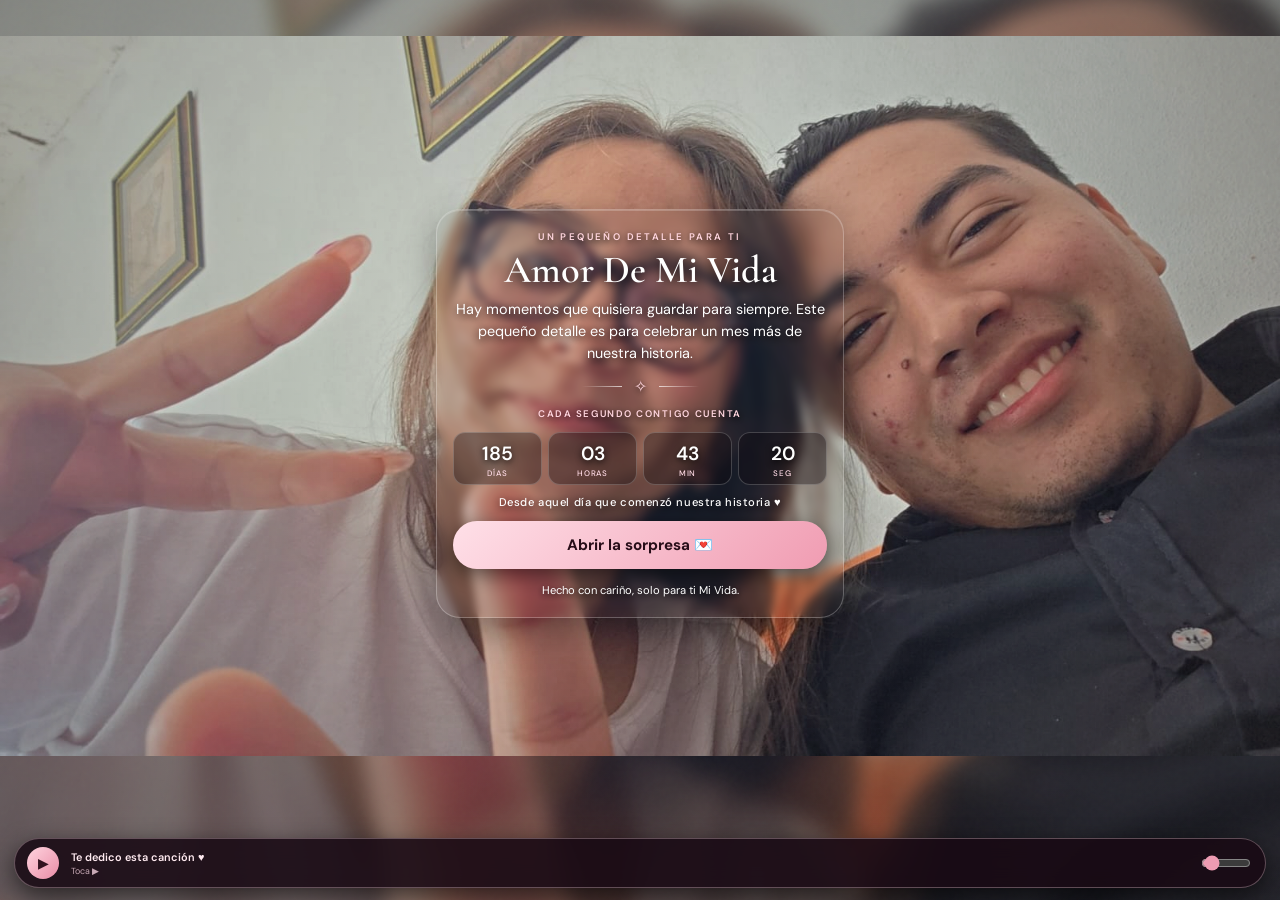
<file: 4mesesfrida/index.html>
<!DOCTYPE html>
<html lang="es">
<head>
  <meta charset="UTF-8">
  <meta name="viewport" content="width=device-width, initial-scale=1.0, maximum-scale=1.0, user-scalable=no">
  <meta name="theme-color" content="#130b12">
  <title>Para Mi Princesa ♥</title>
  <link rel="preconnect" href="https://fonts.googleapis.com">
  <link rel="preconnect" href="https://fonts.gstatic.com" crossorigin>
  <link href="https://fonts.googleapis.com/css2?family=Cormorant+Garamond:wght@400;500;600;700&family=DM+Sans:wght@300;400;500;600&display=swap" rel="stylesheet">
  <style>
    :root {
      --rose: #f3a6b8; 
      --rose-light: #ffd6df; 
      --cream: #ffffff; 
      --muted: #e6d3dc; 
      --panel: rgba(12, 6, 12, 0.08); 
    }
    * { box-sizing: border-box; -webkit-tap-highlight-color: transparent; }
    html { scroll-behavior: smooth; }
    body {
      margin: 0; 
      min-height: 100vh; 
      min-height: 100svh;
      color: var(--cream); 
      background: #130b12;
      font-family: "DM Sans", sans-serif; 
      overflow-x: hidden;
    }
    button { font: inherit; cursor: pointer; }

    /* Fondo de fotos en capas */
    .backdrop, .grain, .ambient { position: fixed; inset: 0; pointer-events: none; z-index: -1; }
    .backdrop { background: #130b12; z-index: -3; overflow: hidden; }
    
    .photo-container {
      position: absolute;
      inset: 0;
      opacity: 0;
      transition: opacity 2s ease;
    }
    .photo-container.active { opacity: 1; }

    /* Capa desenfocada de fondo */
    .photo-bg {
  position: absolute;
  inset: -10%;
  background-size: cover;
  background-position: center;
  filter: blur(10px) brightness(0.85);
  transform: scale(1.1);
}

    /* Capa principal encuadrada para que los rostros salgan más arriba y completos */
    .photo-main {
      position: absolute;
      inset: 0;
      background-size: contain;
      background-repeat: no-repeat;
      /* Ajustado a 20% para que las caras suban y se vean perfectamente */
      background-position: center 20%;
      filter: brightness(1) contrast(1.05);
    }
    
    .backdrop::after {
      content: ""; 
      position: absolute; 
      inset: 0; 
      z-index: 1;
      background: radial-gradient(circle at 50% 35%, rgba(13, 7, 12, 0.02) 0%, rgba(13, 7, 12, 0.35) 95%);
    }
    
    .grain { opacity: .08; background-image: url("data:image/svg+xml,%3Csvg viewBox='0 0 180 180' xmlns='http://www.w3.org/2000/svg'%3E%3Cfilter id='n'%3E%3CfeTurbulence type='fractalNoise' baseFrequency='.9' numOctaves='3' stitchTiles='stitch'/%3E%3C/filter%3E%3Crect width='100%25' height='100%25' filter='url(%23n)' opacity='.28'/%3E%3C/svg%3E"); }
    .ambient span { position: absolute; bottom: -50px; color: rgba(255,182,200,.35); animation: floatUp linear infinite; user-select: none; }
    @keyframes floatUp {
      from { transform: translateY(0) rotate(0deg); opacity: 0; }
      12% { opacity: .5; }
      to { transform: translateY(-115vh) rotate(35deg); opacity: 0; }
    }

    /* Contenedor móvil */
    .page { 
     width: 100%; 
      max-width: 440px; 
      height: 100svh;
      min-height: 0;
      margin: 0 auto; 
      padding: 12px 16px 85px 16px; 
      display: flex;
      flex-direction: column;
      justify-content: center;
      position: relative;
      z-index: 2;
    }
    
    .card {
     width: 100%; 
      max-height: 100%;
      position: relative; 
      padding: 20px 16px;
      border: 1px solid rgba(255, 255, 255, 0.25); 
      border-radius: 24px; 
      text-align: center;
      background: var(--panel); 
      backdrop-filter: blur(5px);
      -webkit-backdrop-filter: blur(5px);
      box-shadow: 0 12px 35px rgba(0,0,0,0.35), inset 0 1px rgba(255,255,255,0.2);
      overflow-y: auto;
      overflow-x: hidden;
      scrollbar-width: none; 
      -ms-overflow-style: none;
      animation: cardIn 0.9s cubic-bezier(.2,.8,.2,1) both;
    }
    
    .card::-webkit-scrollbar {
      display: none;
    }

    @keyframes cardIn { from { opacity: 0; transform: translateY(15px) scale(.98); } to { opacity: 1; transform: none; } }

    .eyebrow { color: var(--rose-light); text-transform: uppercase; letter-spacing: .25em; font-size: .6rem; font-weight: 600; margin: 0 0 8px; text-shadow: 0 2px 6px rgba(0,0,0,0.9); }
    h1, h2, .serif { font-family: "Cormorant Garamond", Georgia, serif; }
    h1 { margin: 0; font-size: 2.4rem; line-height: 1; font-weight: 600; color: #ffffff; text-shadow: 0 3px 12px rgba(0,0,0,0.9); }
    h2 { color: #ffffff; font-weight: 600; font-size: 2.1rem; line-height: 1.1; margin: 0; text-shadow: 0 3px 12px rgba(0,0,0,0.9); }
    .subtitle { color: var(--cream); text-shadow: 0 2px 8px rgba(0,0,0,0.95); font-size: .9rem; line-height: 1.5; margin: 10px auto 12px; font-weight: 400; }

    .ornament { display: flex; align-items: center; justify-content: center; gap: 12px; color: var(--rose-light); margin: 10px 0; text-shadow: 0 2px 6px rgba(0,0,0,0.9); }
    .ornament::before, .ornament::after { content: ""; width: 40px; height: 1px; background: linear-gradient(90deg, transparent, rgba(255,255,255,.7)); }
    .ornament::after { transform: rotate(180deg); }

    .counter { display: grid; grid-template-columns: repeat(4, 1fr); gap: 6px; margin: 12px 0; }
    .unit { padding: 8px 2px 6px; border-radius: 12px; background: rgba(10, 5, 10, 0.35); border: 1px solid rgba(255,255,255,0.2); }
    .unit strong { display: block; font-size: 1.2rem; color: #ffffff; font-weight: 600; font-variant-numeric: tabular-nums; text-shadow: 0 2px 6px rgba(0,0,0,0.9); }
    .unit small { display: block; margin-top: 2px; color: #ffdbe6; text-transform: uppercase; letter-spacing: .1em; font-size: .5rem; font-weight: 500; }
    .since { color: #ffffff; font-size: .7rem; letter-spacing: .05em; margin: -2px 0 12px; text-shadow: 0 2px 8px rgba(0,0,0,0.95); font-weight: 500; }

    .primary {
      border: 0; border-radius: 999px; padding: 14px 24px; color: #270d18; font-weight: 700; font-size: 0.95rem;
      background: linear-gradient(135deg, #ffe0e8, #f09cb2); box-shadow: 0 6px 20px rgba(0,0,0,.5);
      transition: transform .2s, box-shadow .2s; width: 100%;
    }
    .primary:active { transform: scale(0.97); }
    .hint { font-size: .7rem; color: #ffffff; margin: 14px 0 0; text-shadow: 0 2px 6px rgba(0,0,0,0.95); }

    #letter-screen { display: none; text-align: left; }
    #letter-screen .eyebrow, #letter-screen h2, #letter-screen .ornament { text-align: center; }
    .letter { color: #ffffff; text-shadow: 0 2px 8px rgba(0,0,0,0.95); font-family: "Cormorant Garamond", Georgia, serif; font-size: 1.25rem; font-weight: 500; line-height: 1.7; min-height: 180px; white-space: pre-wrap; }
    .caret { display: inline-block; width: 2px; height: 1em; margin-left: 2px; vertical-align: middle; background: var(--rose-light); animation: blink .8s steps(2) infinite; }
    @keyframes blink { 50% { opacity: 0; } }

    .signature { margin-top: 20px; text-align: right; color: #ffffff; font: italic 1.4rem "Cormorant Garamond", Georgia, serif; opacity: 0; transform: translateY(6px); transition: .8s ease; text-shadow: 0 2px 8px rgba(0,0,0,0.95); }
    .signature.visible { opacity: 1; transform: none; }

    .final-surprise { display: none; text-align: center; margin-top: 24px; padding-top: 18px; border-top: 1px solid rgba(255,255,255,0.25); }
    .final-surprise p { color: var(--cream); line-height: 1.6; font-size: 0.95rem; text-shadow: 0 2px 8px rgba(0,0,0,0.95); }
    .big-heart { font-size: 2.2rem; display: inline-block; animation: heartbeat 1.5s infinite; }
    @keyframes heartbeat { 0%,100% { transform: scale(1); } 12% { transform: scale(1.15); } 24% { transform: scale(1); } 36% { transform: scale(1.1); } }

    .back-button { display: none; width: 100%; margin-top: 16px; border: 0; background: transparent; color: #ffd6df; text-decoration: underline; text-underline-offset: 4px; font-size: .8rem; cursor: pointer; text-align: center; text-shadow: 0 2px 6px rgba(0,0,0,0.9); }

    /* Reproductor flotante adaptado */
    .music-player {
      position: fixed; z-index: 10; left: 14px; right: 14px; bottom: 12px; display: flex; align-items: center; justify-content: space-between; gap: 8px;
      padding: 8px 12px; border-radius: 999px; color: #ffeaf0; background: rgba(25, 10, 20, 0.88);
      border: 1px solid rgba(255,220,230,.3); box-shadow: 0 8px 25px rgba(0,0,0,0.6); backdrop-filter: blur(10px);
    }
    .music-toggle { width: 32px; height: 32px; flex-shrink: 0; border: 0; border-radius: 50%; color: #32121f; background: linear-gradient(135deg, #ffd4df, #e98ca6); font-size: 0.9rem; }
    .music-meta { flex-grow: 1; min-width: 0; padding: 0 4px; }
    .music-title { display: block; font-size: .68rem; font-weight: 600; white-space: nowrap; overflow: hidden; text-overflow: ellipsis; }
    .music-status { display: block; color: #c9aab6; font-size: .55rem; margin-top: 1px; }
    .music-volume { width: 50px; accent-color: #ee9bb2; cursor: pointer; }
  </style>
</head>
<body>

  <!-- FONDO CON FOTOS EN DOS CAPAS -->
  <div class="backdrop" id="backdrop" aria-hidden="true"></div>
  <div class="grain" aria-hidden="true"></div>
  <div class="ambient" id="ambient" aria-hidden="true"></div>

  <main class="page">
    <section class="card" id="main-card">
      <!-- BIENVENIDA -->
      <div id="welcome-screen">
        <p class="eyebrow">Un pequeño detalle para ti</p>
        <h1>Amor De Mi Vida</h1>
        <p class="subtitle">Hay momentos que quisiera guardar para siempre. Este pequeño detalle es para celebrar un mes más de nuestra historia.</p>
        <div class="ornament">✧</div>
        <p class="eyebrow" style="letter-spacing:.16em;margin-bottom:10px">Cada segundo contigo cuenta</p>
        
        <div class="counter">
          <div class="unit"><strong id="days">0</strong><small>Días</small></div>
          <div class="unit"><strong id="hours">00</strong><small>Horas</small></div>
          <div class="unit"><strong id="minutes">00</strong><small>Min</small></div>
          <div class="unit"><strong id="seconds">00</strong><small>Seg</small></div>
        </div>

        <p class="since">Desde aquel día que comenzó nuestra historia ♥</p>
        <button class="primary" id="open-letter">Abrir la sorpresa 💌</button>
        <p class="hint">Hecho con cariño, solo para ti Mi Vida.</p>
      </div>

      <!-- CARTA -->
      <div id="letter-screen">
        <p class="eyebrow">Para la persona que hace mis días más bonitos</p>
        <h2>Cinco meses a tu lado</h2>
        <div class="ornament">♡</div>
        <div class="letter" id="text-container"></div>
        <span class="caret" id="caret"></span>
        <div class="signature" id="signature">Con todo mi amor, Erik. ♥</div>

        <div class="final-surprise" id="final-surprise">
          <span class="big-heart">♥</span>
          <p class="serif">Y si pudiera volver al principio, sin duda volvería a elegirte.<br><span class="serif" style="font-size:1.35rem;color:#ffd6df">Una y mil veces, Mi Amor.</span></p>
          <button class="primary" id="again" style="margin-top: 12px;">Volver a leer ↺</button>
        </div>
        <button class="back-button" id="back">Volver al inicio</button>
      </div>
    </section>
  </main>

  <!-- REPRODUCTOR MÓVIL -->
  <audio id="background-music" src="musica.mp3" preload="auto" autoplay loop></audio>
  <aside class="music-player">
    <button class="music-toggle" id="music-toggle">▶</button>
    <div class="music-meta">
      <span class="music-title">Te dedico esta canción ♥</span>
      <span class="music-status" id="music-status">Reproduciendo</span>
    </div>
    <input class="music-volume" id="music-volume" type="range" min="0" max="1" step="0.01" value="0.08">
  </aside>

  <script>
    const startDate = new Date(2026, 5, 3, 0, 0, 0);
    const letterText = `Mi amor, hoy cumplimos 5 meses desde que decidimos emprender este camino juntos. Aunque hoy la distancia no nos permita abrazarnos ni celebrar como lo merecemos, quiero que sepas que te tengo presente en cada segundo de mis días y en cada latido de mi corazón.

Desde aquel 3 de junio en que me diste el sí y me convertiste en el hombre más feliz del mundo, cada instante a tu lado se ha vuelto mi lugar favorito en la tierra. Extraño tus abrazos, tu risa y verte sonreír hoy más que nunca, pero me consuela y me da paz saber que, aunque estemos lejos, mi amor te acompaña y el tuyo vive en mí. Confío con los ojos cerrados en que esto es apenas el primer capítulo de una historia larguísima y hermosa que nos falta por escribir.

Gracias por ser exactamente como eres, mi princesa, por la luz tan bonita que le regalas a mis días y por estos 5 meses repletos de magia y amor. Eres lo más bonito que me ha pasado. Te amo con todo mi corazón, jamás lo olvides. ❤️`;

    const $ = id => document.getElementById(id);
    const pad = n => String(n).padStart(2, "0");

    // Carga de imágenes en contenedor con doble capa
    const backdrop = $("backdrop");
    for (let i = 1; i <= 10; i++) {
      const container = document.createElement("div");
      container.className = `photo-container ${i === 1 ? "active" : ""}`;
      
      const bg = document.createElement("div");
      bg.className = "photo-bg";
      bg.style.backgroundImage = `url('img/${i}.jpeg')`;
      
      const main = document.createElement("div");
      main.className = "photo-main";
      main.style.backgroundImage = `url('img/${i}.jpeg')`;
      
      container.appendChild(bg);
      container.appendChild(main);
      backdrop.appendChild(container);
    }

    const photos = document.querySelectorAll(".photo-container");
    let photoIdx = 0;
    setInterval(() => {
      photos[photoIdx].classList.remove("active");
      photoIdx = (photoIdx + 1) % photos.length;
      photos[photoIdx].classList.add("active");
    }, 6500);

    // Contador
    setInterval(() => {
      const diff = Date.now() - startDate.getTime();
      if (diff < 0) return;
      $("days").textContent = Math.floor(diff / 86400000);
      $("hours").textContent = pad(Math.floor(diff / 3600000) % 24);
      $("minutes").textContent = pad(Math.floor(diff / 60000) % 60);
      $("seconds").textContent = pad(Math.floor(diff / 1000) % 60);
    }, 1000);

    // Corazones
    const ambient = $("ambient");
    for (let i = 0; i < 10; i++) {
      const h = document.createElement("span");
      h.textContent = i % 3 === 0 ? "♥" : "♡";
      h.style.cssText = `left:${Math.random() * 100}%;font-size:${10 + Math.random() * 14}px;animation-duration:${10 + Math.random() * 12}s;animation-delay:${-Math.random() * 20}s`;
      ambient.appendChild(h);
    }

    // Efecto de máquina de escribir más lento (55ms) + AUTO SCROLL DENTRO DE LA TARJETA
    let typingTimer, charIdx = 0;
    const chars = Array.from(letterText);
    const card = $("main-card");
    
    function typeWriter() {
      if (charIdx < chars.length) {
        $("text-container").textContent += chars[charIdx++];
        
        // Auto-scroll interno dentro de la tarjeta
        card.scrollTop = card.scrollHeight;

        typingTimer = setTimeout(typeWriter, 55);
      } else {
        $("caret").style.display = "none";
        $("signature").classList.add("visible");
        $("final-surprise").style.display = "block";
        $("back").style.display = "block";

        setTimeout(() => {
          card.scrollTop = card.scrollHeight;
        }, 100);
      }
    }

    function resetLetter() {
      clearTimeout(typingTimer);
      charIdx = 0;
      $("text-container").textContent = "";
      $("caret").style.display = "inline-block";
      $("signature").classList.remove("visible");
      $("final-surprise").style.display = "none";
      $("back").style.display = "none";
      card.scrollTop = 0;
    }

    $("open-letter").onclick = () => {
      $("welcome-screen").style.display = "none";
      $("letter-screen").style.display = "block";
      resetLetter();
      typeWriter();
      music.play().catch(() => {});
    };

    $("again").onclick = () => {
      resetLetter();
      typeWriter();
    };

    $("back").onclick = () => {
      clearTimeout(typingTimer);
      $("letter-screen").style.display = "none";
      $("welcome-screen").style.display = "block";
      card.scrollTop = 0;
    };

    // Reproductor de música
    const music = $("background-music");
    const toggle = $("music-toggle");
    const status = $("music-status");
    music.volume = 0.08;

    function updatePlayer() {
      toggle.textContent = music.paused ? "▶" : "Ⅱ";
      status.textContent = music.paused ? "En pausa" : "Reproduciendo";
    }

    toggle.onclick = () => {
      music.paused ? music.play() : music.pause();
      updatePlayer();
    };

    $("music-volume").oninput = e => music.volume = e.target.value;
    music.onplay = music.onpause = updatePlayer;

    window.onload = () => music.play().catch(() => status.textContent = "Toca ▶");
    document.addEventListener("pointerdown", () => { if(music.paused) music.play().catch(()=>{}); }, {once: true});
  </script>
</body>
</html>
</file>
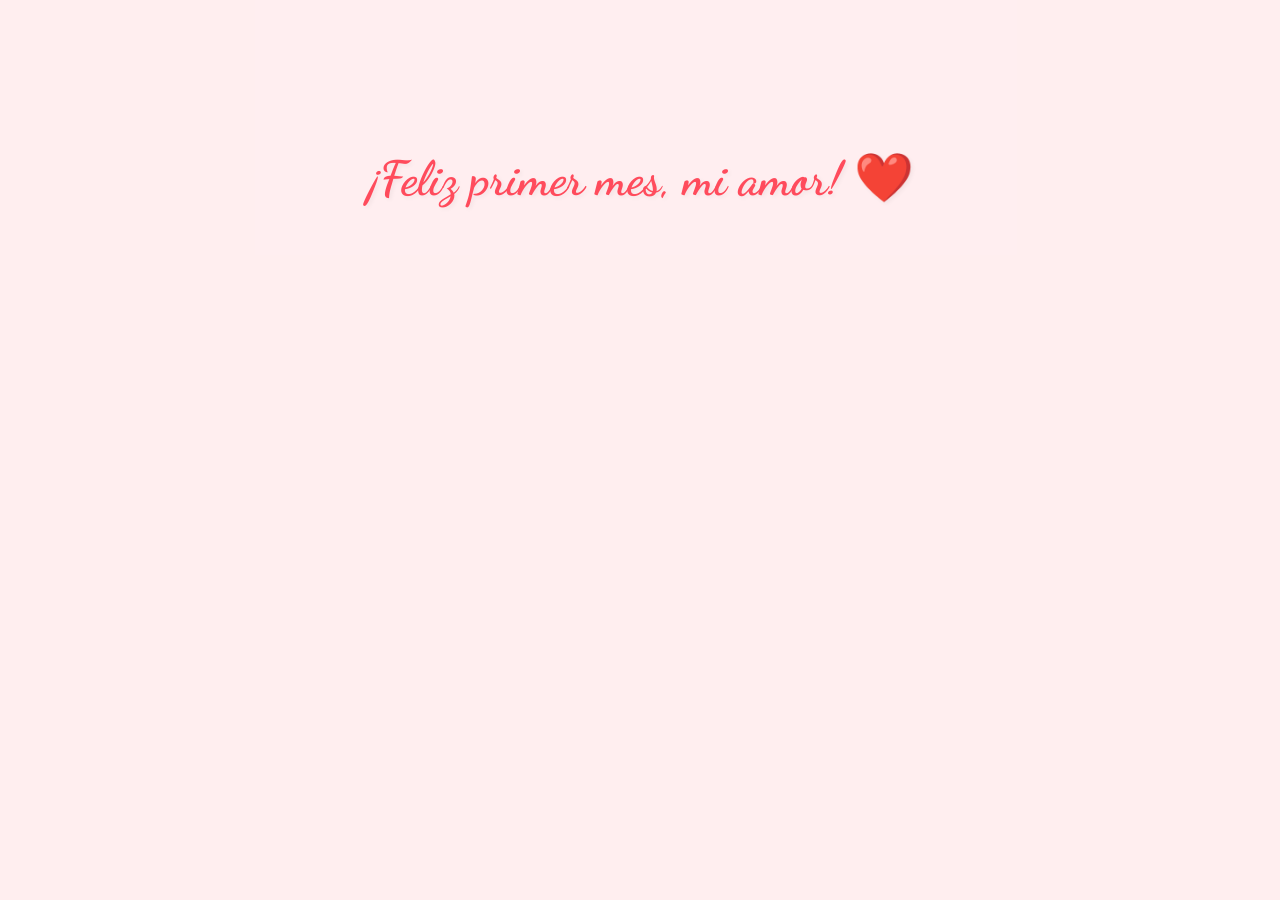
<file: El 1er mes/index.html>
<!DOCTYPE html>
<html lang="es">
<head>
    <meta charset="UTF-8">
    <meta name="viewport" content="width=device-width, initial-scale=1.0">
    <title>¡Feliz 1er Mes! ❤️</title>
    <link href="https://fonts.googleapis.com/css2?family=Dancing+Script:wght@700&family=Quicksand:wght@500;700&display=swap" rel="stylesheet">
    <link rel="stylesheet" href="style.css">
</head>
<body>

    <div id="anniversary-overlay" style="display: none;">
        
        <div id="anniversary-message-box">
            <h1 class="dancing-title">¡Feliz primer mes, mi amor! ❤️</h1>
            <button id="btn-open-letter" style="display: none;" onclick="openAnniversaryLetter()">Dale clic aquí ✨</button>
        </div>

        <div id="romantic-scroll" class="scroll-hidden">
            <button class="btn-close-scroll" onclick="closeAnniversaryLetter()">✕</button>
            
            <div class="scroll-safe-zone">
                <div class="scroll-body">
                    <h2 class="scroll-title">Nuestra Historia...</h2>
                    <p class="scroll-text">
                        Mi amor, hoy cumplimos nuestro primer mes juntos y quería prepararte algo tan especial como tú. 
                        Gracias por cada risa, por cada abrazo y por hacer de este tiempo el más bonito de todos. 
                        Eres mi persona favorita y este es apenas el inicio de nuestro viaje juntos. 
                        <br><br>
                        Te amo con todo mi corazón. ❤️
                    </p>
                </div>
            </div>

        </div>
    </div>

    <audio id="anniversary-music" src="https://www.soundhelix.com/examples/mp3/SoundHelix-Song-1.mp3" loop></audio>

    <script src="script.js"></script>
</body>
</html>
</file>
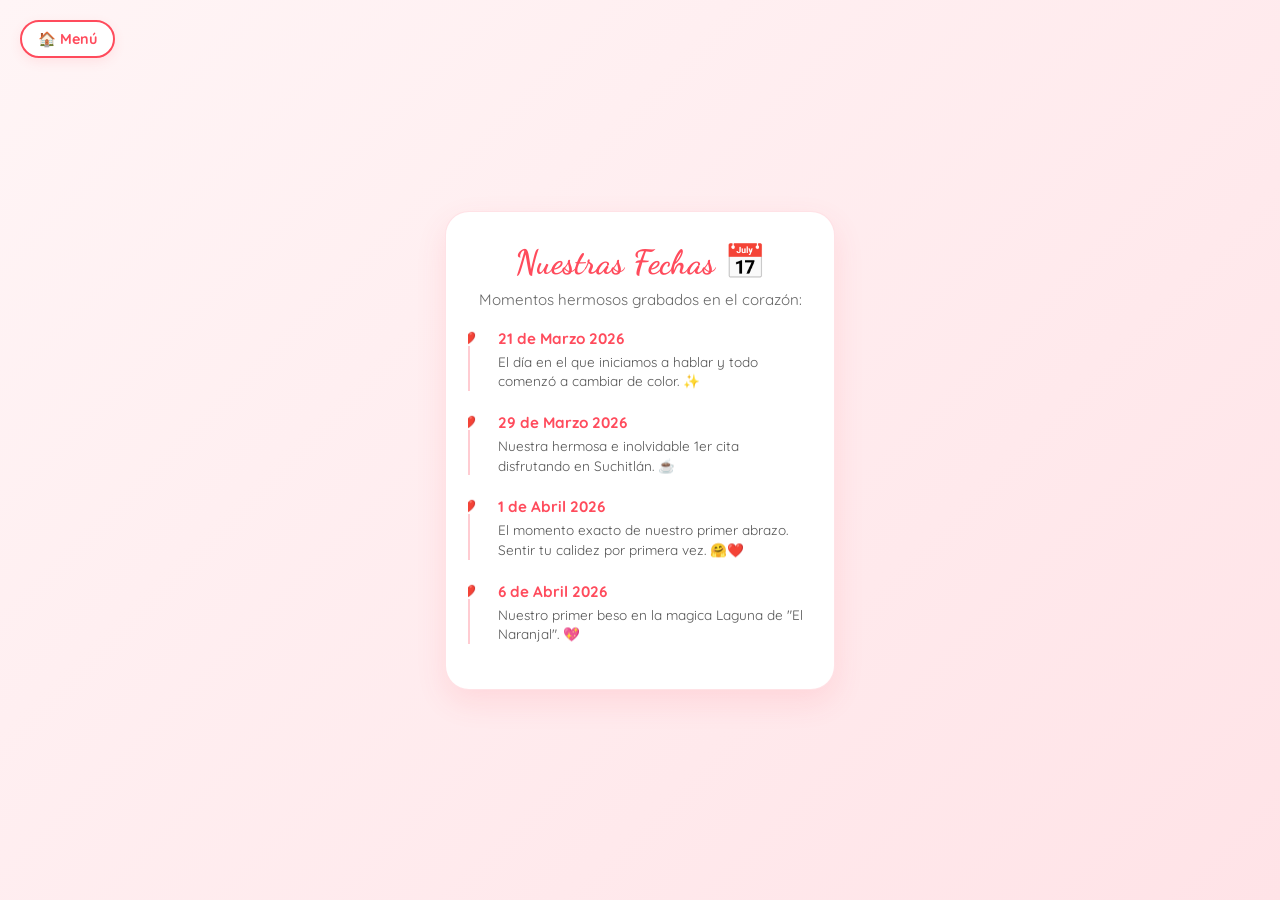
<file: Fechas importantes/index.html>
<!DOCTYPE html>
<html lang="es">
<head>
    <meta charset="UTF-8">
    <meta name="viewport" content="width=device-width, initial-scale=1.0">
    <title>Nuestras Fechas 📅</title>
    <link rel="stylesheet" href="style.css">
    <link href="https://fonts.googleapis.com/css2?family=Dancing+Script:wght@700&family=Quicksand:wght@400;600&display=swap" rel="stylesheet">
</head>
<body>

    <!-- BOTÓN PARA REGRESAR AL MENÚ PRINCIPAL -->
    <a href="../index.html" id="btn-back-menu">🏠 Menú</a>

    <div id="card">
        <h1>Nuestras Fechas 📅</h1>
        <p>Momentos hermosos grabados en el corazón:</p>
        
        <div class="timeline">
            <!-- 21 DE MARZO -->
            <div class="timeline-item">
                <span class="timeline-date">21 de Marzo 2026</span>
                <p class="timeline-desc">El día en el que iniciamos a hablar y todo comenzó a cambiar de color. ✨</p>
            </div>
            
            <!-- 29 DE MARZO -->
            <div class="timeline-item">
                <span class="timeline-date">29 de Marzo 2026</span>
                <p class="timeline-desc">Nuestra hermosa e inolvidable 1er cita disfrutando en Suchitlán. ☕</p>
            </div>
            
            <!-- 1 DE ABRIL -->
            <div class="timeline-item">
                <span class="timeline-date">1 de Abril 2026</span>
                <p class="timeline-desc">El momento exacto de nuestro primer abrazo. Sentir tu calidez por primera vez. 🤗❤️</p>
            </div>

            <!-- 6 DE ABRIL -->
            <div class="timeline-item">
                <span class="timeline-date">6 de Abril 2026</span>
                <p class="timeline-desc">Nuestro primer beso en la magica Laguna de "El Naranjal". 💖</p>
            </div>
            
            <!-- 3 DE JUNIO -->
            <div class="timeline-item">
                <span class="timeline-date">3 de Junio 2026</span>
                <p class="timeline-desc">El gran día en que empezamos a ser novios oficialmente. ¡El inicio del viaje más feliz a tu lado! 😍</p>
            </div>
        </div>
    </div>

    <!-- ESTILO PARA EL BOTÓN DE REGRESO -->
    <style>
        #btn-back-menu {
            position: fixed;
            top: 20px;
            left: 20px;
            z-index: 1000;
            background: white;
            color: var(--primary, #ff4b5c);
            border: 2px solid var(--primary, #ff4b5c);
            padding: 8px 16px;
            border-radius: 20px;
            font-weight: bold;
            font-size: 0.9rem;
            text-decoration: none;
            box-shadow: 0 4px 12px rgba(255, 75, 92, 0.1);
            transition: transform 0.2s;
            -webkit-tap-highlight-color: transparent;
        }
        #btn-back-menu:active { transform: scale(0.95); }
    </style>

</body>
</html>
</file>
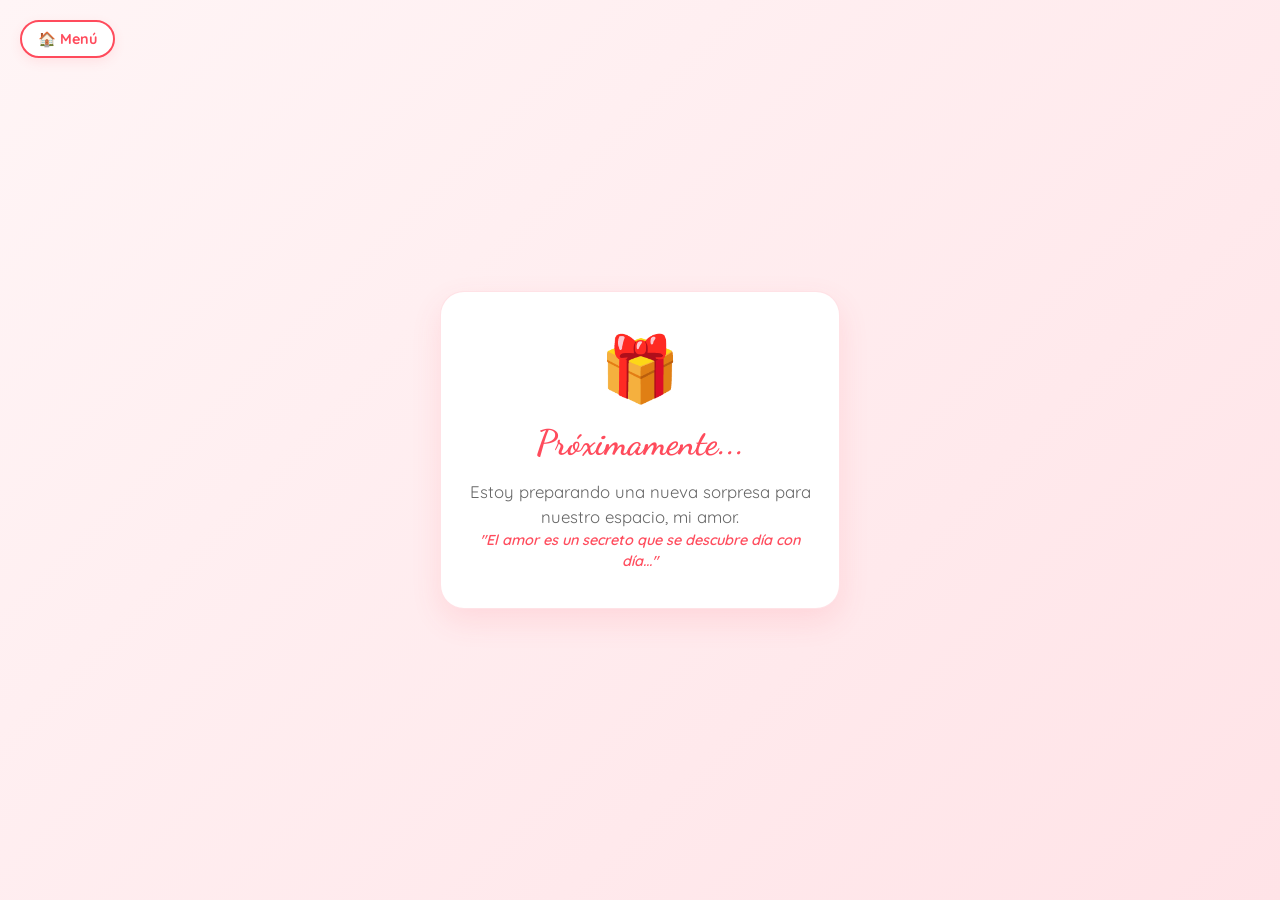
<file: Proximamente/index.html>
<!DOCTYPE html>
<html lang="es">
<head>
    <meta charset="UTF-8">
    <meta name="viewport" content="width=device-width, initial-scale=1.0">
    <title>Próximamente 🔒</title>
    <link rel="stylesheet" href="../style.css">
    <link href="https://fonts.googleapis.com/css2?family=Dancing+Script:wght@700&family=Quicksand:wght@400;600&display=swap" rel="stylesheet">
    <style>
        @keyframes pulse {
            0% { transform: scale(1); }
            50% { transform: scale(1.1); }
            100% { transform: scale(1); }
        }
    </style>
</head>
<body>

    <a href="../index.html" id="btn-back-menu">🏠 Menú</a>

    <div id="card">
        <div style="font-size: 4rem; margin-bottom: 15px; animation: pulse 2s infinite;">🎁</div>
        <h1>Próximamente...</h1>
        <p style="font-size: 1.05rem; color: #666; margin-top: 10px;">
            Estoy preparando una nueva sorpresa para nuestro espacio, mi amor. 
        </p>
        <p style="font-size: 0.9rem; font-weight: 600; color: var(--primary); font-style: italic;">
            "El amor es un secreto que se descubre día con día..."
        </p>
    </div>

</body>
</html>
</file>
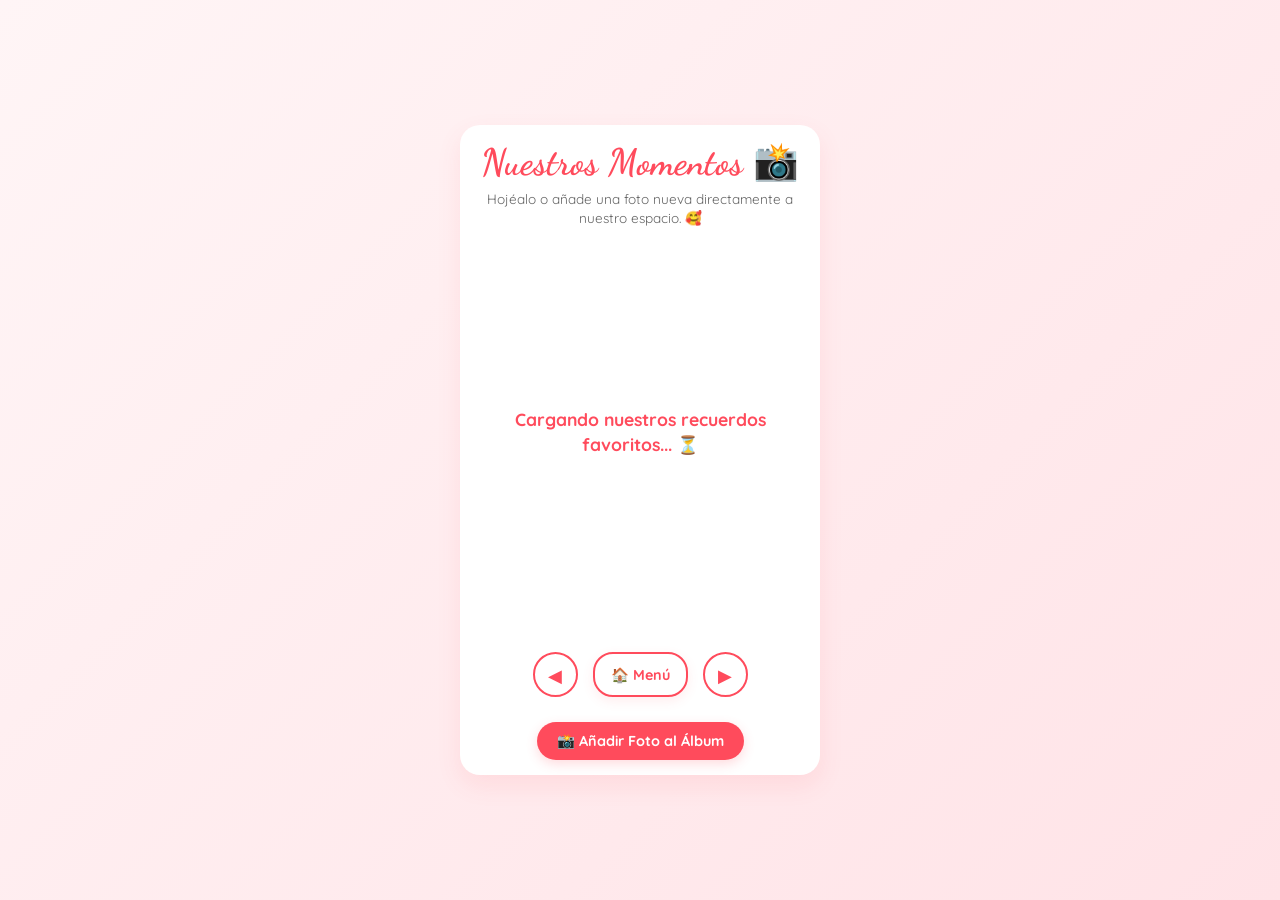
<file: Recuerdos/index.html>
<!DOCTYPE html>
<html lang="es">
<head>
    <meta charset="UTF-8">
    <meta name="viewport" content="width=device-width, initial-scale=1.0">
    <title>Nuestros Recuerdos 📸</title>
    <link rel="stylesheet" href="../La pedida/style.css">
    <link rel="stylesheet" href="../Recuerdos/style.css">
    <link href="https://fonts.googleapis.com/css2?family=Dancing+Script:wght@700&family=Quicksand:wght@400;600&display=swap" rel="stylesheet">
    
</head>
<body>


    <div id="card" style="padding: 15px;">
        <h1 style="font-family: 'Dancing Script', cursive; font-size: 2.3rem; color: #ff4b5c; margin-bottom: 5px;">
            Nuestros Momentos 📸
        </h1>
        <p style="font-size: 0.85rem; color: #666; margin-bottom: 5px;">
            Hojéalo o añade una foto nueva directamente a nuestro espacio. 🥰
        </p>

        <div class="swiper-container" id="polaroid-stack">
            <p id="msg-loading-photos" style="color: #ff4b5c; font-weight: bold;">Cargando nuestros recuerdos favoritos... ⏳</p>
        </div>

        <div class="nav-buttons">
             <button class="btn-nav" onclick="changePhoto(-1)">◀</button>
            <a href="../index.html" id="btn-back-menu">🏠 Menú</a>
            <button class="btn-nav" onclick="changePhoto(1)">▶</button>
        </div>

        <div class="upload-section">
            <label for="upload-input" class="btn-upload-label">📸 Añadir Foto al Álbum</label>
            <input type="file" id="upload-input" accept="image/*" onchange="uploadPhoto(this)">
            <div id="loading-status" class="loading-text">Guardando foto en nuestro Drive... ⏳</div>
        </div>
    </div>

    <script>
        // ⚠️ PEGA AQUÍ TU URL DE GOOGLE APPS SCRIPT QUE TERMINA EN /exec
        const WEB_APP_URL = "https://script.google.com/macros/s/AKfycby1dn3MayFBJHPwehW29-1HB8G6bVx8K0hWnutyVN5ggNprR_JopB_JyhthstAO060z/exec";

        let album = [];
        let currentIndex = 0;
        const stack = document.getElementById('polaroid-stack');

        // FUNCIÓN PARA TRAER LAS FOTOS DE DRIVE AUTOMÁTICAMENTE
        // REEMPLAZA ESTA FUNCIÓN COMPLETA EN TU HTML
function loadPhotosFromDrive() {
    fetch(WEB_APP_URL)
    .then(res => res.json())
    .then(response => {
        if(response.status === "success" && response.data.length > 0) {
            // Transformamos los IDs en URLs de visualización directa ultra rápidas
            album = response.data.map(item => {
                let cleanCaption = item.caption ? item.caption.trim() : "";
                
                // Expresión regular para detectar si el título es solo una fecha de 8 números (ej: 20260531)
                const esNumeroFecha = /^\d{8}$/.test(cleanCaption);
                const esArchivoRaro = cleanCaption.includes('.') || cleanCaption.startsWith('IMG-') || cleanCaption.startsWith('Recuerdo_');

                // Si no hay texto, o es una fecha, o un nombre raro de archivo, le clavamos el corazón
                if (!cleanCaption || esNumeroFecha || esArchivoRaro) {
                    cleanCaption = "❤️";
                }
                
                return {
                    // Usamos el renderizador directo de Google Drive con un bypass térmico de caché
                    src: `https://lh3.googleusercontent.com/d/${item.id}=s0`,
                    caption: cleanCaption
                };
            });
        } else {
            useBackupPhotos();
        }
        renderStack();
    })
    .catch(err => {
        console.error("Error cargando fotos de Drive:", err);
        useBackupPhotos();
        renderStack();
    });
}
        function renderStack() {
            stack.innerHTML = '';
            if(album.length === 0) {
                stack.innerHTML = '<p style="color:#666;">Aún no hay fotos. ¡Sube la primera! 🥰</p>';
                return;
            }
            album.forEach((item) => {
                const card = document.createElement('div');
                card.className = 'polaroid';
                card.innerHTML = `
                    <img src="${item.src}" alt="Recuerdo">
                    <div class="polaroid-caption">${item.caption}</div>
                `;
                stack.appendChild(card);
            });
            updateCards();
        }

        function updateCards() {
            const cards = document.querySelectorAll('.polaroid');
            if(cards.length === 0) return;
            cards.forEach((card, index) => {
                card.classList.remove('active', 'next-card');
                if (index === currentIndex) {
                    card.classList.add('active');
                } else if (index === (currentIndex + 1) % album.length) {
                    card.classList.add('next-card');
                }
            });
        }

        function changePhoto(direction) {
            if(album.length === 0) return;
            currentIndex = (currentIndex + direction + album.length) % album.length;
            updateCards();
        }

        // SUBIDA DE FOTOS REFORMADA SIN TRABAS DE RESPUESTA
        function uploadPhoto(input) {
    const file = input.files[0];
    if (!file) return;

    const titulo = prompt("Escribe un mensaje corto para tu Polaroid: 👇", "Un momento mágico ✨");
    if (titulo === null) return; 

    const statusText = document.getElementById('loading-status');
    statusText.style.display = 'block';

    const reader = new FileReader();
    reader.onload = function(e) {
        const img = new Image();
        img.src = e.target.result;
        
        img.onload = function() {
            // --- TRUCO DE COMPRESIÓN ---
            const canvas = document.createElement('canvas');
            const ctx = canvas.getContext('2d');
            
            // Definimos un tamaño máximo óptimo para pantallas (ej. Full HD / 1200px)
            const MAX_WIDTH = 1200;
            const MAX_HEIGHT = 1200;
            let width = img.width;
            let height = img.height;
            
            if (width > height) {
                if (width > MAX_WIDTH) {
                    height *= MAX_WIDTH / width;
                    width = MAX_WIDTH;
                }
            } else {
                if (height > MAX_HEIGHT) {
                    width *= MAX_HEIGHT / height;
                    height = MAX_HEIGHT;
                }
            }
            
            canvas.width = width;
            canvas.height = height;
            
            // Dibujamos la imagen redimensionada en el canvas
            ctx.drawImage(img, 0, 0, width, height);
            
            // Convertimos a Base64 reduciendo la calidad al 70% (compresión imperceptible al ojo)
            const compressedBase64 = canvas.toDataURL('image/jpeg', 0.7);
            
            const payload = {
                base64: compressedBase64,
                mimeType: 'image/jpeg',
                caption: titulo || "Un nuevo recuerdo ❤️"
            };

            // Enviamos el archivo ya ultra ligero a Google Drive
            fetch(WEB_APP_URL, {
                method: "POST",
                mode: "no-cors", 
                headers: { "Content-Type": "text/plain" },
                body: JSON.stringify(payload)
            })
            .then(() => {
                setTimeout(() => {
                    statusText.style.display = 'none';
                    alert("¡Listo amor! Tu foto se guardó de forma optimizada. Recargando... 🥰");
                    currentIndex = 0;
                    loadPhotosFromDrive(); 
                }, 2500);
            })
            .catch(err => {
                statusText.style.display = 'none';
                console.error(err);
                alert("Detalle en la conexión.");
            });
        };
    };
    reader.readAsDataURL(file);
}

        // Ejecutar al cargar la página
        loadPhotosFromDrive();
    </script>
</body>
</html>
</file>
<file: El 1er mes/style.css>
/* Configuración Base de la Pantalla */
body, html {
    margin: 0;
    padding: 0;
    width: 100%;
    height: 100%;
    overflow: hidden;
    background-color: #ffffee;
}

#anniversary-overlay {
    position: fixed;
    top: 0; left: 0; width: 100%; height: 100%;
    background: rgba(255, 238, 240, 0.96); 
    z-index: 9999;
    display: flex;
    flex-direction: column;
    align-items: center;
    justify-content: center;
    overflow: hidden;
    box-sizing: border-box;
    padding: 20px;
}

/* Letrero de Bienvenida */
#anniversary-message-box {
    text-align: center;
    transition: opacity 0.5s ease;
}

.dancing-title {
    font-family: 'Dancing Script', cursive;
    font-size: 3rem;
    color: #ff4b5c;
    margin-bottom: 25px;
    text-shadow: 2px 2px 4px rgba(0, 0, 0, 0.05);
}

/* Botón Dorado Mágico */
#btn-open-letter {
    background: linear-gradient(135deg, #ffd700, #ffa500);
    color: white;
    border: none;
    padding: 14px 32px;
    font-size: 1.15rem;
    font-weight: bold;
    border-radius: 30px;
    cursor: pointer;
    box-shadow: 0 6px 20px rgba(255, 165, 0, 0.4);
    animation: pulse 2s infinite, fadeIn 1s ease-in-out;
}

/* EL PERGAMINO GENERAL */
#romantic-scroll {
    position: relative;
    width: 95%;
    max-width: 440px; 
    height: 85vh;     
    max-height: 550px; 
    background: url('/img/pergamino.png') no-repeat center center;
    background-size: 100% 100%; 
    box-sizing: border-box;
    transition: all 0.6s cubic-bezier(0.175, 0.885, 0.32, 1.275);
}

.scroll-hidden { transform: scale(0) rotate(-15deg); opacity: 0; pointer-events: none; }
.scroll-visible { transform: scale(1) rotate(0deg); opacity: 1; pointer-events: auto; }

/* LA ZONA SEGURA (Garantiza los márgenes perfectos) */
.scroll-safe-zone {
    position: absolute;
    top: 18%;     
    bottom: 18%;  
    left: 14%;    
    right: 14%;   
    display: flex;
    align-items: center;
    justify-content: center;
    box-sizing: border-box;
}

/* Contenedor del texto con scroll oculto */
.scroll-body { 
    width: 100%;
    max-height: 100%;
    overflow-y: auto; 
    text-align: center;
    box-sizing: border-box;
    padding: 0 5px;
    scrollbar-width: none; 
    -ms-overflow-style: none; 
}

/* Ocultar barra de scroll en Chrome, Safari y Opera */
.scroll-body::-webkit-scrollbar {
    width: 0px !important;
    height: 0px !important;
    display: none !important;
}

.scroll-title { 
    font-family: 'Dancing Script', cursive; 
    font-size: 2.2rem; 
    color: #4a2f13; 
    margin-top: 0px; 
    margin-bottom: 5px;
}

.scroll-text { 
    font-family: 'Quicksand', sans-serif; 
    font-size: 0.88rem; 
    color: #2b1a08; 
    line-height: 1.45; 
    font-weight: bold;
    margin: 0;
}

/* Botón de cierre externo */
.btn-close-scroll {
    position: absolute; 
    top: -15px; 
    right: -15px;
    background: white; 
    border: 2px solid #4a2f13;
    font-size: 1.1rem; 
    color: #4a2f13; 
    cursor: pointer;
    width: 32px;
    height: 32px;
    border-radius: 50%;
    display: flex;
    align-items: center;
    justify-content: center;
    transition: all 0.3s;
    z-index: 100;
    box-shadow: 0 4px 10px rgba(0,0,0,0.15);
}
.btn-close-scroll:hover {
    background: #ff4b5c;
    color: white;
    border-color: #ff4b5c;
}

/* Corazones Flotantes */
.heart-particle {
    position: absolute;
    color: #ff4b5c;
    pointer-events: none;
    animation: floatUp 4s linear forwards;
}

/* Animaciones */
@keyframes fadeIn { from { opacity: 0; transform: translateY(15px); } to { opacity: 1; transform: translateY(0); } }
@keyframes pulse { 0%, 100% { transform: scale(1); } 50% { transform: scale(1.07); } }
@keyframes floatUp {
    0% { transform: translateY(105vh) translateX(0) scale(0.5); opacity: 1; }
    100% { transform: translateY(-10vh) translateX(60px) scale(1.3); opacity: 0; }
}
</file>
<file: Fechas importantes/style.css>
:root {
    --primary: #ff4b5c;
    --bg-gradient: linear-gradient(135deg, #fff5f6 0%, #ffe3e7 100%);
}

* { 
    box-sizing: border-box; 
    margin: 0; 
    padding: 0; 
    font-family: 'Quicksand', sans-serif; 
}

body {
    background: var(--bg-gradient);
    display: flex; 
    justify-content: center; 
    align-items: center;
    min-height: 100vh; 
    text-align: center; 
    padding: 20px;
}

#card {
    background: white; 
    padding: 30px 22px; 
    border-radius: 24px;
    box-shadow: 0 12px 30px rgba(255, 75, 92, 0.12);
    width: 100%; 
    max-width: 390px; 
    position: relative;
    border: 1px solid rgba(255, 182, 193, 0.4);
}

h1 { 
    font-family: 'Dancing Script', cursive; 
    color: var(--primary); 
    margin-bottom: 8px; 
    font-size: 2.1rem; 
}

p { color: #666; margin-bottom: 20px; font-size: 0.95rem; }

/* Botón flotante para regresar al menú */
#btn-back-menu {
    position: fixed; top: 20px; left: 20px; z-index: 1000;
    background: white; color: var(--primary); border: 2px solid var(--primary);
    padding: 8px 16px; border-radius: 20px; font-weight: bold; font-size: 0.9rem;
    text-decoration: none; box-shadow: 0 4px 12px rgba(255, 75, 92, 0.1);
    -webkit-tap-highlight-color: transparent;
}

/* --- MAQUETACIÓN DE LA LÍNEA DE TIEMPO --- */
.timeline { 
    text-align: left; 
    margin-top: 5px; 
    max-height: 330px; 
    overflow-y: auto; 
    padding-right: 8px; 
}

/* Barra de scroll bonita y discreta para el celular */
.timeline::-webkit-scrollbar { width: 4px; }
.timeline::-webkit-scrollbar-track { background: #fff0f2; border-radius: 10px; }
.timeline::-webkit-scrollbar-thumb { background: #ffccd2; border-radius: 10px; }

.timeline-item { 
    position: relative; 
    padding-left: 28px; 
    border-left: 2px solid #ffccd2; 
    margin-bottom: 22px; 
}
.timeline-item:last-child { border-left: 2px solid transparent; }

/* Icono indicador del timeline */
.timeline-item::before { 
    content: '❤️'; 
    position: absolute; 
    left: -9px; 
    top: 0; 
    font-size: 0.75rem; 
    background: white; 
    padding: 1px 0;
}

.timeline-date { 
    font-weight: 700; 
    color: var(--primary); 
    font-size: 0.95rem; 
    display: block; 
    margin-bottom: 4px;
}

.timeline-desc { 
    font-size: 0.85rem; 
    color: #555; 
    line-height: 1.45; 
    margin-bottom: 0;
}

@media (max-width: 400px) {
    #card { padding: 25px 18px; }
    h1 { font-size: 1.8rem; }
    .timeline { max-height: 290px; }
}
</file>
<file: style.css>
:root {
    --primary: #ff4b5c;
    --primary-hover: #ff2a3f;
    --bg-gradient: linear-gradient(135deg, #fff5f6 0%, #ffe3e7 100%);
}

* { 
    box-sizing: border-box; 
    margin: 0; 
    padding: 0; 
    font-family: 'Quicksand', sans-serif; 
}

body {
    background: var(--bg-gradient);
    display: flex; 
    justify-content: center; 
    align-items: center;
    min-height: 100vh; 
    text-align: center; 
    padding: 20px;
}

#card {
    background: white; 
    padding: 35px 25px; 
    border-radius: 24px;
    box-shadow: 0 12px 30px rgba(255, 75, 92, 0.12);
    width: 100%; 
    max-width: 400px; 
    position: relative;
    border: 1px solid rgba(255, 182, 193, 0.4);
}

h1 { 
    font-family: 'Dancing Script', cursive; 
    color: var(--primary); 
    margin-bottom: 15px; 
    font-size: 2.2rem; 
}

p { 
    color: #666; 
    font-size: 0.95rem; 
    line-height: 1.5;
}

/* Botón flotante universal para regresar al menú */
#btn-back-menu {
    position: fixed;
    top: 20px;
    left: 20px;
    z-index: 1000;
    background: white;
    color: var(--primary);
    border: 2px solid var(--primary);
    padding: 8px 16px;
    border-radius: 20px;
    font-weight: bold;
    font-size: 0.9rem;
    text-decoration: none;
    box-shadow: 0 4px 12px rgba(255, 75, 92, 0.1);
    transition: transform 0.2s;
    -webkit-tap-highlight-color: transparent;
}
#btn-back-menu:active { transform: scale(0.95); }

/* --- DISEÑO DE BOTONES DEL MENÚ PRINCIPAL --- */
.btn-menu-opt {
    display: block;
    background: white;
    color: var(--primary);
    border: 2px solid var(--primary);
    padding: 14px;
    margin-bottom: 12px;
    border-radius: 16px;
    font-size: 1rem;
    font-weight: 600;
    text-decoration: none;
    transition: all 0.2s ease;
    box-shadow: 0 4px 6px rgba(255, 75, 92, 0.05);
    -webkit-tap-highlight-color: transparent;
}

.btn-menu-opt:active {
    background: var(--primary);
    color: white;
    transform: scale(0.98);
}

/* Estilo para la sección bloqueada temporalmente */
.btn-menu-opt.btn-disabled {
    background: #f5f5f5;
    color: #aaa;
    border-color: #ddd;
    cursor: not-allowed;
    box-shadow: none;
}
.btn-menu-opt.btn-disabled:active {
    transform: none;
    background: #f5f5f5;
    color: #aaa;
}

/* Adaptación responsiva básica */
@media (max-width: 400px) {
    #card { padding: 25px 20px; }
    h1 { font-size: 1.9rem; }
}
</file>
<file: La pedida/style.css>
:root {
    --primary: #ff4b5c;
    --bg: #fff5f6;
}

* { 
    box-sizing: border-box; 
    margin: 0; 
    padding: 0; 
    font-family: 'Quicksand', sans-serif; 
}

body {
    background: linear-gradient(135deg, #fff5f6 0%, #ffe3e7 100%);
    display: flex; 
    justify-content: center; 
    align-items: center;
    height: 100vh; 
    overflow: hidden; 
    text-align: center; 
    padding: 15px;
}

#card {
    background: white; 
    padding: 25px; 
    border-radius: 20px;
    box-shadow: 0 10px 25px rgba(255, 75, 92, 0.1);
    width: 100%; 
    max-width: 380px; 
    z-index: 10;
    position: relative;
}

h1 { 
    font-family: 'Dancing Script', cursive; 
    color: var(--primary); 
    margin-bottom: 15px; 
    font-size: 1.8rem; 
}

p { 
    color: #555; 
    margin-bottom: 20px; 
    font-size: 1.1rem; 
    line-height: 1.4; 
}

.step { display: none; }
.step.active { display: block; animation: fadeIn 0.4s; }

@keyframes fadeIn { 
    from { opacity: 0; transform: translateY(10px); } 
    to { opacity: 1; transform: translateY(0); } 
}

.btn-opt {
    display: block; 
    width: 100%; 
    padding: 12px; 
    margin: 8px 0;
    border: 2px solid #ffccd2; 
    border-radius: 12px;
    background: white; 
    color: #444; 
    font-weight: 600;
    cursor: pointer; 
    transition: 0.2s; 
    font-size: 0.95rem;
    -webkit-tap-highlight-color: transparent; /* Evita el parpadeo azul feo al tocar en móvil */
}

/* Soporte completo para touch en celulares */
.btn-opt:active, .btn-opt:hover { 
    background: var(--primary); 
    color: white; 
    border-color: var(--primary); 
}

/* --- MODALES (ERROR Y FRASE 4) --- */
#error-modal, #frase-modal {
    display: none;
    position: absolute;
    top: 0; left: 0; 
    width: 100%; 
    height: 100%;
    background: rgba(255, 255, 255, 0.98);
    border-radius: 20px;
    flex-direction: column;
    justify-content: center;
    align-items: center;
    z-index: 50;
    padding: 20px;
    animation: fadeIn 0.3s;
}

.modal-icon { font-size: 4rem; margin-bottom: 15px; }

.btn-retry, .btn-modal-frase {
    background: var(--primary); 
    color: white; 
    border: none;
    padding: 12px 30px; 
    border-radius: 50px; 
    font-weight: bold;
    cursor: pointer; 
    margin-top: 15px;
    box-shadow: 0 4px 15px rgba(255, 75, 110, 0.3);
    transition: transform 0.1s ease;
}

.btn-retry:active, .btn-modal-frase:active {
    transform: scale(0.95);
}

.btn-next-final {
    background: var(--primary); 
    color: white; 
    border: none;
    padding: 15px 35px; 
    border-radius: 50px; 
    font-weight: bold;
    font-size: 1.2rem; 
    cursor: pointer; 
    margin-top: 20px;
    transition: transform 0.1s ease;
}

.btn-next-final:active {
    transform: scale(0.95);
}

/* --- AJUSTE: FOTOS MÁS LENTAS Y GRANDES --- */
.photo-rain {
    position: absolute; 
    width: 110px; 
    height: 110px; 
    border: 3px solid white;
    box-shadow: 0 5px 15px rgba(0,0,0,0.2); 
    border-radius: 10px;
    object-fit: cover; 
    z-index: 1; 
    pointer-events: none;
    animation: fly 10s linear infinite; 
    opacity: 0;
}

@keyframes fly {
    0% { transform: translate(0, 100vh) rotate(0deg); opacity: 0; }
    10% { opacity: 1; } 
    90% { opacity: 1; }
    100% { transform: translate(0, -25vh) rotate(20deg); opacity: 0; } 
}

#dynamic-text {
    font-family: 'Dancing Script', cursive;
    font-size: 1.8rem; 
    color: var(--primary);
    min-height: 100px; 
    display: flex; 
    align-items: center; 
    justify-content: center;
    padding: 10px;
}

.img-lugar {
    width: 100%; 
    border-radius: 15px; 
    margin-top: 10px;
    border: 4px solid var(--primary); 
    display: none;
    animation: fadeIn 1s;
    max-height: 220px; /* Evita que empuje el diseño en pantallas chicas */
    object-fit: cover;
}

.typing::after {
    content: "|";
    animation: blink 0.7s infinite;
}

@keyframes blink { 50% { opacity: 0; } }

#timer-container {
    margin-top: 15px;
    padding: 12px;
    border-top: 1px dashed var(--primary);
    background: rgba(255, 255, 255, 0.5);
    border-radius: 10px;
}

.timer-grid {
    display: flex;
    justify-content: center;
    gap: 15px;
    margin-top: 8px;
}

.timer-item {
    display: flex;
    flex-direction: column;
}

.timer-val {
    font-weight: bold;
    color: var(--primary);
    font-size: 1.3rem;
}

.timer-label {
    font-size: 0.65rem;
    text-transform: uppercase;
    color: #888;
    letter-spacing: 1px;
}

.heart-rain {
    position: absolute;
    color: var(--primary); 
    font-size: 1.5rem;
    z-index: 1;
    pointer-events: none;
    animation: fly 10s linear infinite; 
    opacity: 0;
    text-shadow: 0 0 5px rgba(255, 75, 92, 0.3);
}

/* --- OPTIMIZACIONES EXCLUSIVAS PARA MÓVILES --- */
@media (max-width: 400px) or (max-height: 680px) {
    #card {
        padding: 18px;
        max-width: 340px;
    }
    h1 { font-size: 1.6rem; margin-bottom: 10px; }
    p { font-size: 1rem; margin-bottom: 15px; }
    .btn-opt { padding: 10px; font-size: 0.9rem; margin: 6px 0; }
    #dynamic-text { font-size: 1.6rem; min-height: 80px; }
    .img-lugar { max-height: 180px; }
    .photo-rain { width: 85px; height: 85px; } /* Lluvia un poco más pequeña en pantallas mini */
}
</file>
<file: Recuerdos/style.css>
#btn-back-menu {
            /* Quitamos el fixed y absolute para que se acople en medio de las flechas */
            position: relative; 
            z-index: 1000;
            background: white;
            color: #ff4b5c;
            border: 2px solid #ff4b5c;
            padding: 8px 16px;
            border-radius: 20px;
            font-weight: bold;
            font-size: 0.9rem;
            text-decoration: none;
            box-shadow: 0 4px 12px rgba(255, 75, 92, 0.1);
            display: flex;
            align-items: center;
            justify-content: center;
            height: 45px; /* Misma altura que los botones nav para que se alineen perfectos */
            box-sizing: border-box;
        }
        .swiper-container {
            position: relative;
            width: 100%;
            max-width: 320px;
            height: 380px;
            margin: 20px auto;
            display: flex;
            align-items: center;
            justify-content: center;
        }
        .polaroid {
            position: absolute;
            width: 100%;
            height: 100%;
            background: white;
            padding: 15px 15px 60px 15px;
            box-shadow: 0 10px 25px rgba(0,0,0,0.15);
            border-radius: 4px;
            transition: transform 0.4s ease, opacity 0.4s ease;
            opacity: 0;
            transform: scale(0.9) translateY(10px);
            pointer-events: none;
            box-sizing: border-box;
        }
        .polaroid img {
            width: 100%;
            height: 100%;
            object-fit: cover;
            border: 1px solid #eee;
        }
        .polaroid-caption {
            position: absolute;
            bottom: 15px;
            left: 0;
            width: 100%;
            text-align: center;
            font-family: 'Dancing Script', cursive;
            font-size: 1.6rem;
            color: #444;
            padding: 0 10px;
            box-sizing: border-box;
        }
        .polaroid.active { opacity: 1; transform: scale(1) translateY(0) rotate(-2deg); z-index: 3; pointer-events: auto; }
        .polaroid.next-card { opacity: 0.4; transform: scale(0.95) translateY(15px) rotate(3deg); z-index: 2; }
        
        /* Modificamos flex para alinear los 3 elementos al centro con buena separación */
        .nav-buttons { 
            display: flex; 
            justify-content: center; 
            align-items: center;
            gap: 15px; /* Espaciado fijo y limpio entre flecha-menú-flecha */
            width: 100%; 
            max-width: 320px; 
            margin: 0 auto 15px auto; 
        }
        .btn-nav { background: white; color: #ff4b5c; border: 2px solid #ff4b5c; width: 45px; height: 45px; border-radius: 50%; font-size: 1.1rem; cursor: pointer; display: flex; align-items: center; justify-content: center; }
        
        .upload-section { text-align: center; margin-top: 10px; }
        .btn-upload-label { background: #ff4b5c; color: white; padding: 10px 20px; border-radius: 25px; font-weight: bold; font-size: 0.9rem; cursor: pointer; display: inline-flex; align-items: center; gap: 8px; box-shadow: 0 4px 12px rgba(255, 75, 92, 0.2); }
        #upload-input { display: none; }
        .loading-text { display: none; color: #ff4b5c; font-weight: bold; font-size: 0.9rem; margin-top: 8px; }

/* ==========================================
   MÓDULO RESPONSIVO OPTIMIZADO PARA LA FILA DE BOTONES
   ========================================== */
#card {
    box-sizing: border-box;
    width: 100%;
    max-width: 360px;
    padding: 15px;
    display: flex;
    flex-direction: column;
    align-items: center;
}

@media (max-width: 400px) {
    .swiper-container {
        max-width: 280px;
        height: 335px;
        margin: 10px auto;
    }
    .polaroid {
        padding: 12px 12px 50px 12px;
    }
    .polaroid-caption {
        font-size: 1.4rem;
        bottom: 12px;
    }
    /* En celulares encogemos un poquito los controles para asegurar que entren perfectos */
    .nav-buttons {
        gap: 10px;
    }
    .btn-nav {
        width: 40px;
        height: 40px;
        font-size: 1rem;
    }
    #btn-back-menu {
        height: 40px;
        padding: 6px 14px;
        font-size: 0.8rem;
    }
}
</file>
